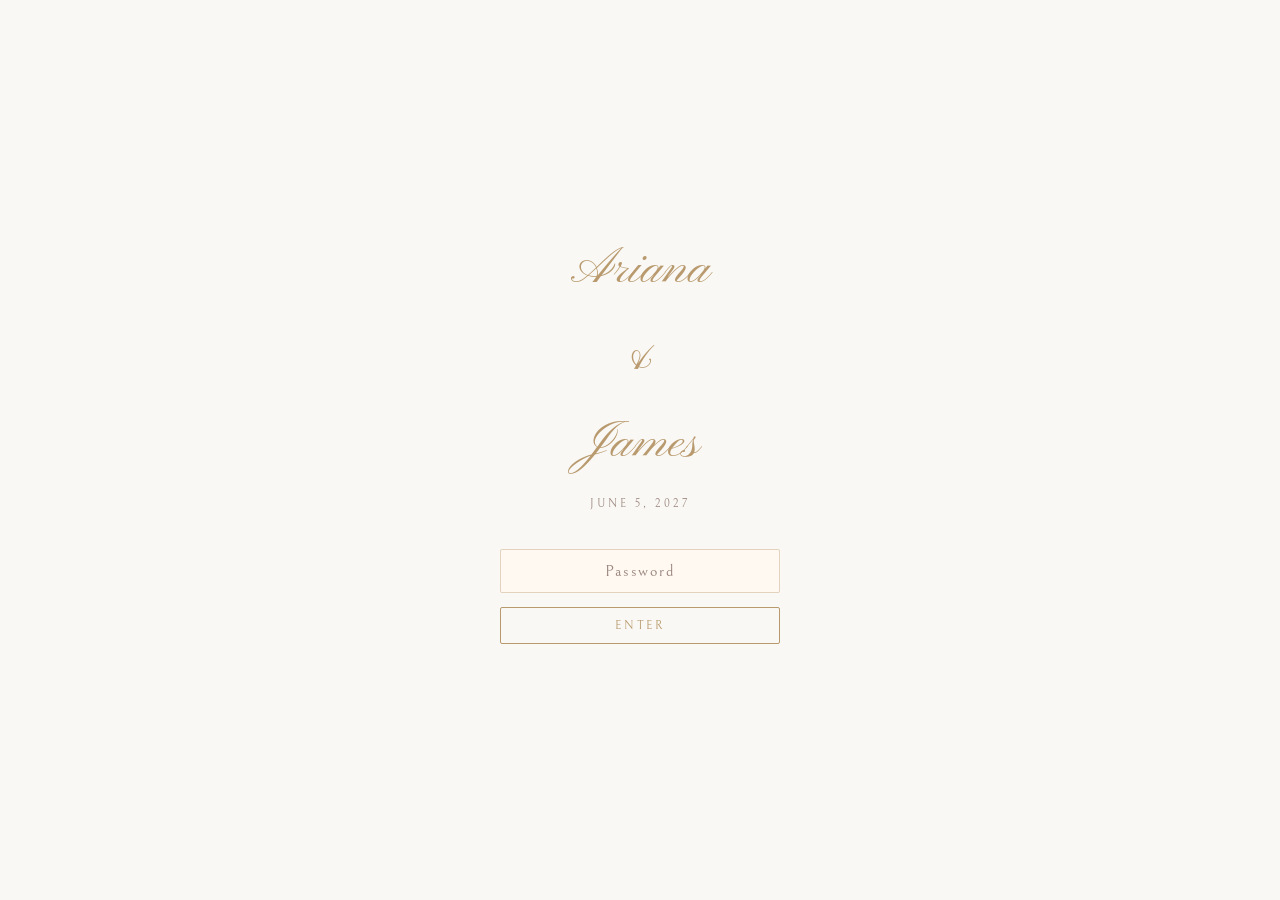
<file: index.html>
<!DOCTYPE html>
<html lang="en">
<head>
  <meta charset="UTF-8">
  <meta name="viewport" content="width=device-width, initial-scale=1.0">
  <title>Ariana & James — June 5, 2027</title>
  <link rel="preconnect" href="https://fonts.googleapis.com">
  <link rel="preconnect" href="https://fonts.gstatic.com" crossorigin>
  <link href="https://fonts.googleapis.com/css2?family=Pinyon+Script&family=Bellefair&display=swap" rel="stylesheet">
  <link rel="stylesheet" href="css/styles.css">
  <style>
    #auth-gate {
      position: fixed;
      inset: 0;
      z-index: 9999;
      background: var(--cream);
      display: flex;
      align-items: center;
      justify-content: center;
      flex-direction: column;
    }
    #auth-box {
      text-align: center;
      padding: 48px 40px;
      max-width: 360px;
      width: 100%;
    }
    #auth-box .auth-names {
      font-family: 'Pinyon Script', cursive;
      font-size: 3.2rem;
      color: var(--gold);
      display: block;
      margin-bottom: 6px;
    }
    #auth-box .auth-date {
      font-size: 0.72rem;
      letter-spacing: 0.26em;
      text-transform: uppercase;
      color: var(--light);
      margin-bottom: 36px;
      display: block;
    }
    #auth-form {
      display: flex;
      flex-direction: column;
      gap: 14px;
    }
    #auth-input {
      width: 100%;
      padding: 12px 16px;
      border: 1px solid rgba(184,154,110,0.4);
      background: var(--warm-white);
      color: var(--deep);
      font-family: 'Bellefair', serif;
      font-size: 1rem;
      text-align: center;
      letter-spacing: 0.12em;
      outline: none;
      border-radius: 2px;
      -webkit-font-smoothing: antialiased;
    }
    #auth-input:focus { border-color: var(--gold); }
    #auth-input::placeholder { color: var(--light); letter-spacing: 0.12em; }
    #auth-submit {
      width: 100%;
      padding: 11px;
      background: transparent;
      border: 1px solid var(--gold);
      color: var(--gold);
      font-family: 'Bellefair', serif;
      font-size: 0.75rem;
      letter-spacing: 0.22em;
      text-transform: uppercase;
      cursor: pointer;
      transition: background 0.25s, color 0.25s;
      border-radius: 2px;
    }
    #auth-submit:hover { background: var(--gold); color: #fff; }
    #auth-error {
      font-size: 0.78rem;
      color: var(--dusty-rose);
      letter-spacing: 0.06em;
      min-height: 1.2em;
    }
    @keyframes authShake {
      0%,100% { transform: translateX(0); }
      25%      { transform: translateX(-6px); }
      75%      { transform: translateX(6px); }
    }
    #auth-error:not(:empty) { animation: authShake 0.3s ease; }
  </style>
</head>
<body spellcheck="false">

  <!-- ─── AUTH GATE ─── -->
  <div id="auth-gate">
    <div id="auth-box">
      <span class="auth-names">Ariana<br>&amp;<br>James</span>
      <span class="auth-date">June 5, 2027</span>
      <form id="auth-form" autocomplete="off">
        <input type="password" id="auth-input" placeholder="Password" autocomplete="current-password">
        <button type="submit" id="auth-submit">Enter</button>
        <p id="auth-error"></p>
      </form>
    </div>
  </div>

  <!-- ─── NAVIGATION ─── -->
  <nav id="mainNav">
    <a class="nav-logo" onclick="goTo('')">A &amp; J</a>
    <ul class="nav-links">
      <li><a onclick="goTo('')"         data-route="home">Home</a></li>
      <li><a onclick="goTo('schedule')" data-route="schedule">Schedule</a></li>
      <li><a onclick="goTo('travel')"   data-route="travel">Travel</a></li>
      <!-- <li><a onclick="goTo('registry')" data-route="registry">Registry</a></li> -->
      <li><a onclick="goTo('story')"    data-route="story">Our Story</a></li>
      <li><a onclick="goTo('todo')"     data-route="todo">Things to Do</a></li>
      <li><a onclick="goTo('faqs')"     data-route="faqs">FAQs</a></li>
    </ul>
    <button class="hamburger" onclick="toggleMenu()" aria-label="Open menu">
      <span></span><span></span><span></span>
    </button>
  </nav>

  <!-- ─── MOBILE MENU ─── -->
  <div class="mobile-menu" id="mobileMenu">
    <button class="mobile-close" onclick="toggleMenu()">✕</button>
    <a onclick="goTo('')">Home</a>
    <a onclick="goTo('schedule')">Schedule</a>
    <a onclick="goTo('travel')">Travel</a>
    <!-- <a onclick="goTo('registry')">Registry</a> -->
    <a onclick="goTo('story')">Our Story</a>
    <a onclick="goTo('todo')">Things to Do</a>
    <a onclick="goTo('faqs')">FAQs</a>
  </div>

  <!-- ─── PAGE CONTENT (router injects here) ─── -->
  <main id="main-content"></main>

  <!-- ─── FOOTER ─── -->
  <footer>
    <span class="footer-names">Ariana &amp; James</span>
    June 5, 2027 · The Baltimore Museum of Art · Baltimore, MD
  </footer>

  <script src="js/auth.js"></script>
  <script src="js/router.js"></script>
</body>
</html>
</file>
<file: css/styles.css>
/* ═══════════════════════════════════════════
   Ariana & James Wedding — Shared Styles
   ═══════════════════════════════════════════ */

@import url('https://fonts.googleapis.com/css2?family=Pinyon+Script&family=Bellefair&display=swap');

:root {
  --cream: #faf8f4;
  --warm-white: #fff9f2;
  --blush: #e8c9b8;
  --dusty-rose: #c9967a;
  --deep: #2a2420;
  --mid: #5c4e47;
  --light: #9c8880;
  --gold: #b89a6e;
  --gold-light: #d4b896;
  --nav-height: 68px;
}

* { margin: 0; padding: 0; box-sizing: border-box; }
html { scroll-behavior: smooth; }

body {
  background: var(--cream);
  color: var(--deep);
  font-family: 'Bellefair', serif;
  font-size: 18px;
  line-height: 1.7;
  overflow-x: hidden;
  -webkit-font-smoothing: antialiased;
  -moz-osx-font-smoothing: grayscale;
}

/* ─── NAV ─── */
nav {
  position: fixed;
  top: 0; left: 0; right: 0;
  z-index: 100;
  height: var(--nav-height);
  display: flex;
  align-items: center;
  justify-content: space-between;
  padding: 0 40px;
  transition: background 0.4s, box-shadow 0.4s;
}
nav.scrolled {
  background: rgba(250,248,244,0.96);
  box-shadow: 0 1px 24px rgba(42,36,32,0.08);
  backdrop-filter: blur(6px);
}
.nav-logo {
  font-family: 'Pinyon Script', cursive;
  font-size: 2rem;
  color: #fff;
  text-decoration: none;
  transition: color 0.4s;
  letter-spacing: 0.02em;
  cursor: pointer;
}
nav.scrolled .nav-logo { color: var(--gold); }
.nav-logo.dark { color: var(--gold); }

.nav-links {
  display: flex;
  gap: 32px;
  list-style: none;
}
.nav-links a {
  font-family: 'Bellefair', serif;
  font-size: 0.82rem;
  letter-spacing: 0.18em;
  text-transform: uppercase;
  text-decoration: none;
  color: rgba(255,255,255,0.92);
  transition: color 0.3s;
  cursor: pointer;
}
.nav-links a.dark-link { color: var(--mid); }
nav.scrolled .nav-links a { color: var(--mid); }
.nav-links a:hover,
.nav-links a.active { color: var(--gold) !important; }

.hamburger {
  display: none;
  flex-direction: column;
  gap: 5px;
  cursor: pointer;
  background: none;
  border: none;
  padding: 4px;
}
.hamburger span {
  display: block;
  width: 24px;
  height: 1.5px;
  background: #fff;
  transition: background 0.4s;
}
nav.scrolled .hamburger span,
.hamburger.dark span { background: var(--deep); }

/* ─── MOBILE MENU ─── */
.mobile-menu {
  display: none;
  position: fixed;
  inset: 0;
  z-index: 99;
  background: var(--cream);
  flex-direction: column;
  align-items: center;
  justify-content: center;
  gap: 36px;
}
.mobile-menu.open { display: flex; }
.mobile-menu a {
  font-family: 'Pinyon Script', cursive;
  font-size: 2.4rem;
  color: var(--deep);
  text-decoration: none;
  cursor: pointer;
}
.mobile-menu a:hover { color: var(--gold); }
.mobile-close {
  position: absolute;
  top: 20px; right: 28px;
  font-size: 1.6rem;
  background: none;
  border: none;
  cursor: pointer;
  color: var(--mid);
}

/* ─── SHARED TYPOGRAPHY ─── */
.section-eyebrow {
  font-size: 0.72rem;
  letter-spacing: 0.28em;
  text-transform: uppercase;
  color: var(--gold);
  margin-bottom: 18px;
}
.display-script {
  font-family: 'Pinyon Script', cursive;
  font-size: clamp(2.6rem, 5vw, 4rem);
  color: var(--deep);
  line-height: 1.1;
  margin-bottom: 22px;
}
.body-text {
  color: var(--mid);
  font-size: 1rem;
  line-height: 1.85;
  max-width: 540px;
  margin: 0 auto;
}
.flourish {
  text-align: center;
  color: var(--gold-light);
  font-size: 1.4rem;
  margin: 10px 0 30px;
  letter-spacing: 0.1em;
}

/* ─── INNER PAGE HEADER ─── */
.page-header {
  padding: 120px 32px 60px;
  text-align: center;
  background: linear-gradient(180deg, var(--warm-white) 0%, var(--cream) 100%);
  border-bottom: 1px solid rgba(184,154,110,0.15);
}
.page-header .display-script { margin-bottom: 12px; }
.page-header .body-text { font-size: 0.95rem; }

.content-wrap {
  max-width: 820px;
  margin: 0 auto;
  padding: 60px 32px 100px;
}

/* ─── DECORATIVE RULE ─── */
.hr-flourish {
  display: flex;
  align-items: center;
  gap: 16px;
  margin: 40px auto;
  max-width: 340px;
  justify-content: center;
}
.hr-flourish-line {
  flex: 1;
  height: 1px;
  background: linear-gradient(to right, transparent, var(--blush));
}
.hr-flourish-line.right {
  background: linear-gradient(to left, transparent, var(--blush));
}
.hr-flourish-center {
  color: var(--blush);
  font-size: 1rem;
  letter-spacing: 0.1em;
}

/* ─── BUTTON ─── */
.btn-outline {
  display: inline-block;
  border: 1px solid var(--gold);
  color: var(--gold);
  font-family: 'Bellefair', serif;
  font-size: 0.75rem;
  letter-spacing: 0.2em;
  text-transform: uppercase;
  padding: 10px 24px;
  text-decoration: none;
  transition: background 0.25s, color 0.25s;
  cursor: pointer;
}
.btn-outline:hover { background: var(--gold); color: #fff; }

/* ─── FOOTER ─── */
footer {
  background: var(--deep);
  color: rgba(255,255,255,0.5);
  text-align: center;
  padding: 40px 24px;
  font-size: 0.8rem;
  letter-spacing: 0.12em;
}
footer .footer-names {
  font-family: 'Pinyon Script', cursive;
  font-size: 2.2rem;
  color: var(--gold-light);
  display: block;
  margin-bottom: 8px;
}

/* ─── PAGE TRANSITION ─── */
.page-fade {
  animation: pageFadeIn 0.35s ease both;
}
@keyframes pageFadeIn {
  from { opacity: 0; transform: translateY(10px); }
  to   { opacity: 1; transform: translateY(0); }
}

/* ─── RESPONSIVE ─── */
@media (max-width: 700px) {
  nav { padding: 0 20px; }
  .nav-links { display: none; }
  .hamburger { display: flex; }
  .content-wrap { padding: 40px 20px 80px; }
  .page-header { padding: 100px 20px 50px; }
}
</file>
